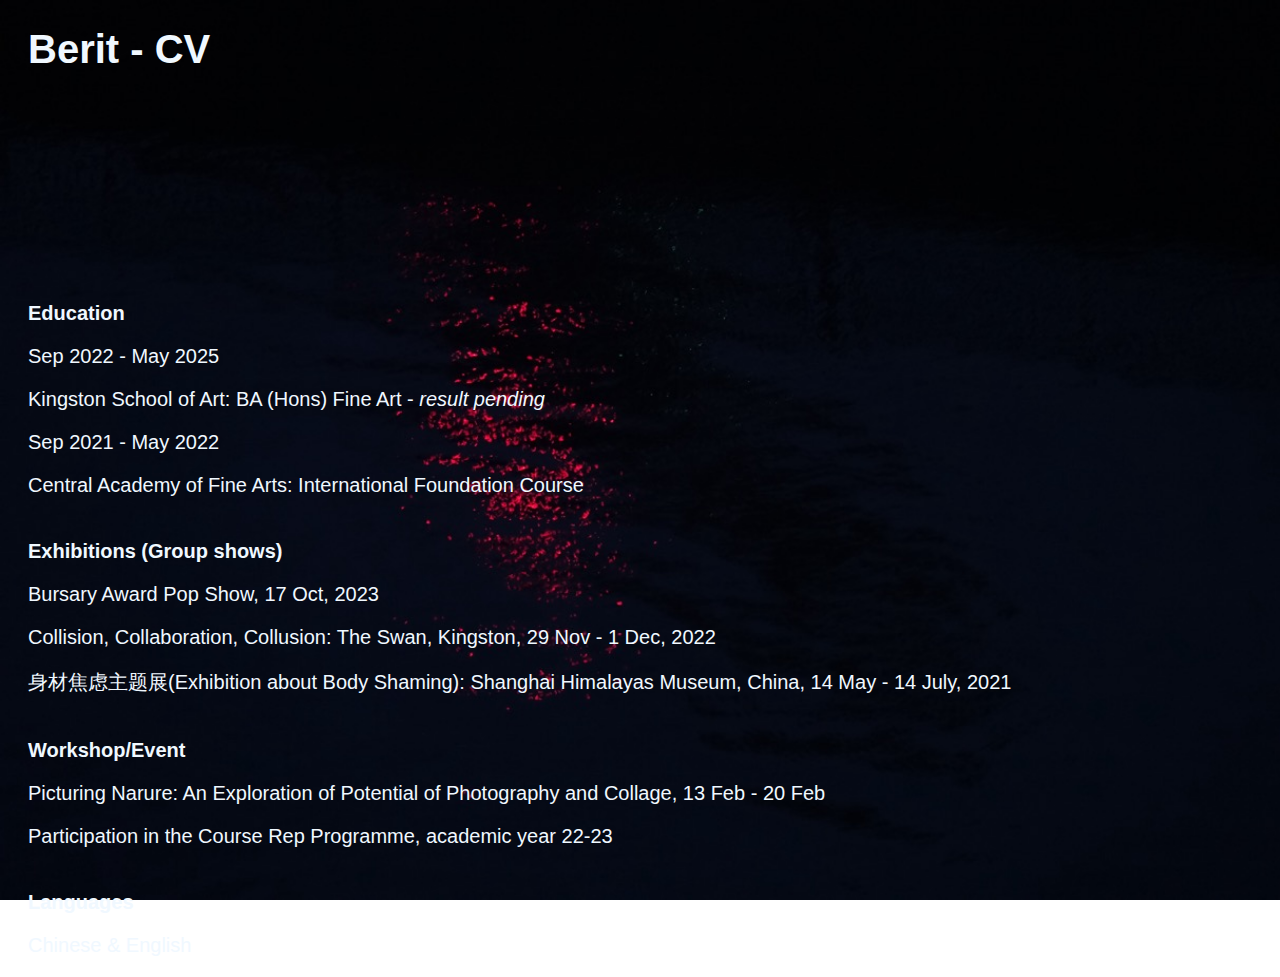
<file: index.html>
<!DOCTYPE html>
<html>
<head>
    <title>CV</title>
    <link rel="stylesheet" type="text/css" href="style.css">
</head>
<body>
  <div class="content">
    <h1>Berit - CV<br /><br /><br /><br /><br /></h1>

    <p><br /><b>Education</b></p>
    <p>Sep 2022 - May 2025</p>
    <p>Kingston School of Art: BA (Hons) Fine Art -<i> result pending</i></p>
    <p>Sep 2021 - May 2022</p>
    <p>Central Academy of Fine Arts: International Foundation Course</p>

    <p><br /><b>Exhibitions (Group shows)</b></p>
    <p>Bursary Award Pop Show, 17 Oct, 2023</p>
    <p>Collision, Collaboration, Collusion: The Swan, Kingston, 29 Nov - 1 Dec, 2022</p>
    <p>身材焦虑主题展(Exhibition about Body Shaming): Shanghai Himalayas Museum, China, 14 May - 14 July, 2021</p>

    <p><br /><b>Workshop/Event</b></p>
    <p>Picturing Narure: An Exploration of Potential of Photography and Collage, 13 Feb - 20 Feb</p>
    <p>Participation in the Course Rep Programme, academic year 22-23</p>

    <p><br /><b>Languages</b></p>
    <p>Chinese & English</p>
  </div>
</body>
</html>
</file>
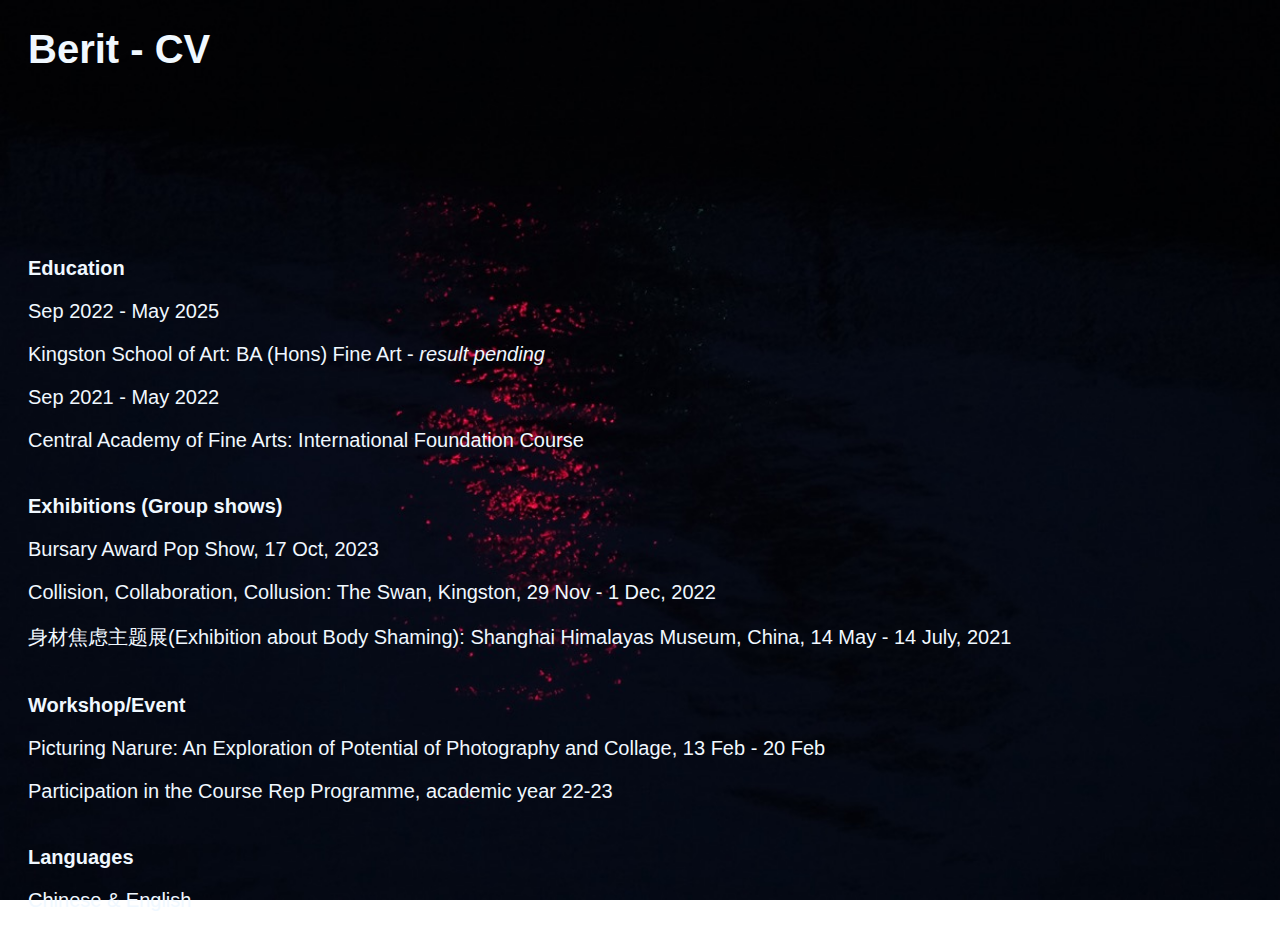
<file: CV.html>
<!DOCTYPE html>
<html>
<head>
    <title>CV</title>
    <link rel="stylesheet" type="text/css" href="style.css">
</head>
<body>
  <div class="content">
    <h1>Berit - CV<br /><br /><br /><br /></h1>

    <p><br /><b>Education</b></p>
    <p>Sep 2022 - May 2025</p>
    <p>Kingston School of Art: BA (Hons) Fine Art -<i> result pending</i></p>
    <p>Sep 2021 - May 2022</p>
    <p>Central Academy of Fine Arts: International Foundation Course</p>

    <p><br /><b>Exhibitions (Group shows)</b></p>
    <p>Bursary Award Pop Show, 17 Oct, 2023</p>
    <p>Collision, Collaboration, Collusion: The Swan, Kingston, 29 Nov - 1 Dec, 2022</p>
    <p>身材焦虑主题展(Exhibition about Body Shaming): Shanghai Himalayas Museum, China, 14 May - 14 July, 2021</p>

    <p><br /><b>Workshop/Event</b></p>
    <p>Picturing Narure: An Exploration of Potential of Photography and Collage, 13 Feb - 20 Feb</p>
    <p>Participation in the Course Rep Programme, academic year 22-23</p>

    <p><br /><b>Languages</b></p>
    <p>Chinese & English</p>
  </div>
</body>
</html>
</file>
<file: style.css>
/* 基础样式 */
body {
  font-family: Arial, sans-serif;
  color: aliceblue;
}

.content {
  margin: 20px;
}


/* 屏幕宽度在600px到1200px之间 */
@media only screen and (max-width: 1200px) {
  body {
    font-size: 26px;
    background-image: url('5.jpg');
    background-size: cover;
    background-repeat: no-repeat;
    background-attachment: fixed;
  }
}

/* 屏幕宽度大于1200px */
@media only screen and (min-width: 1201px) {
  body {
    font-size: 20px;
    background-image: url('onTheRoad-40 LargeConvert.jpeg');
    background-size: cover;
    background-repeat: no-repeat;
    background-attachment: fixed;
  }
}
</file>
